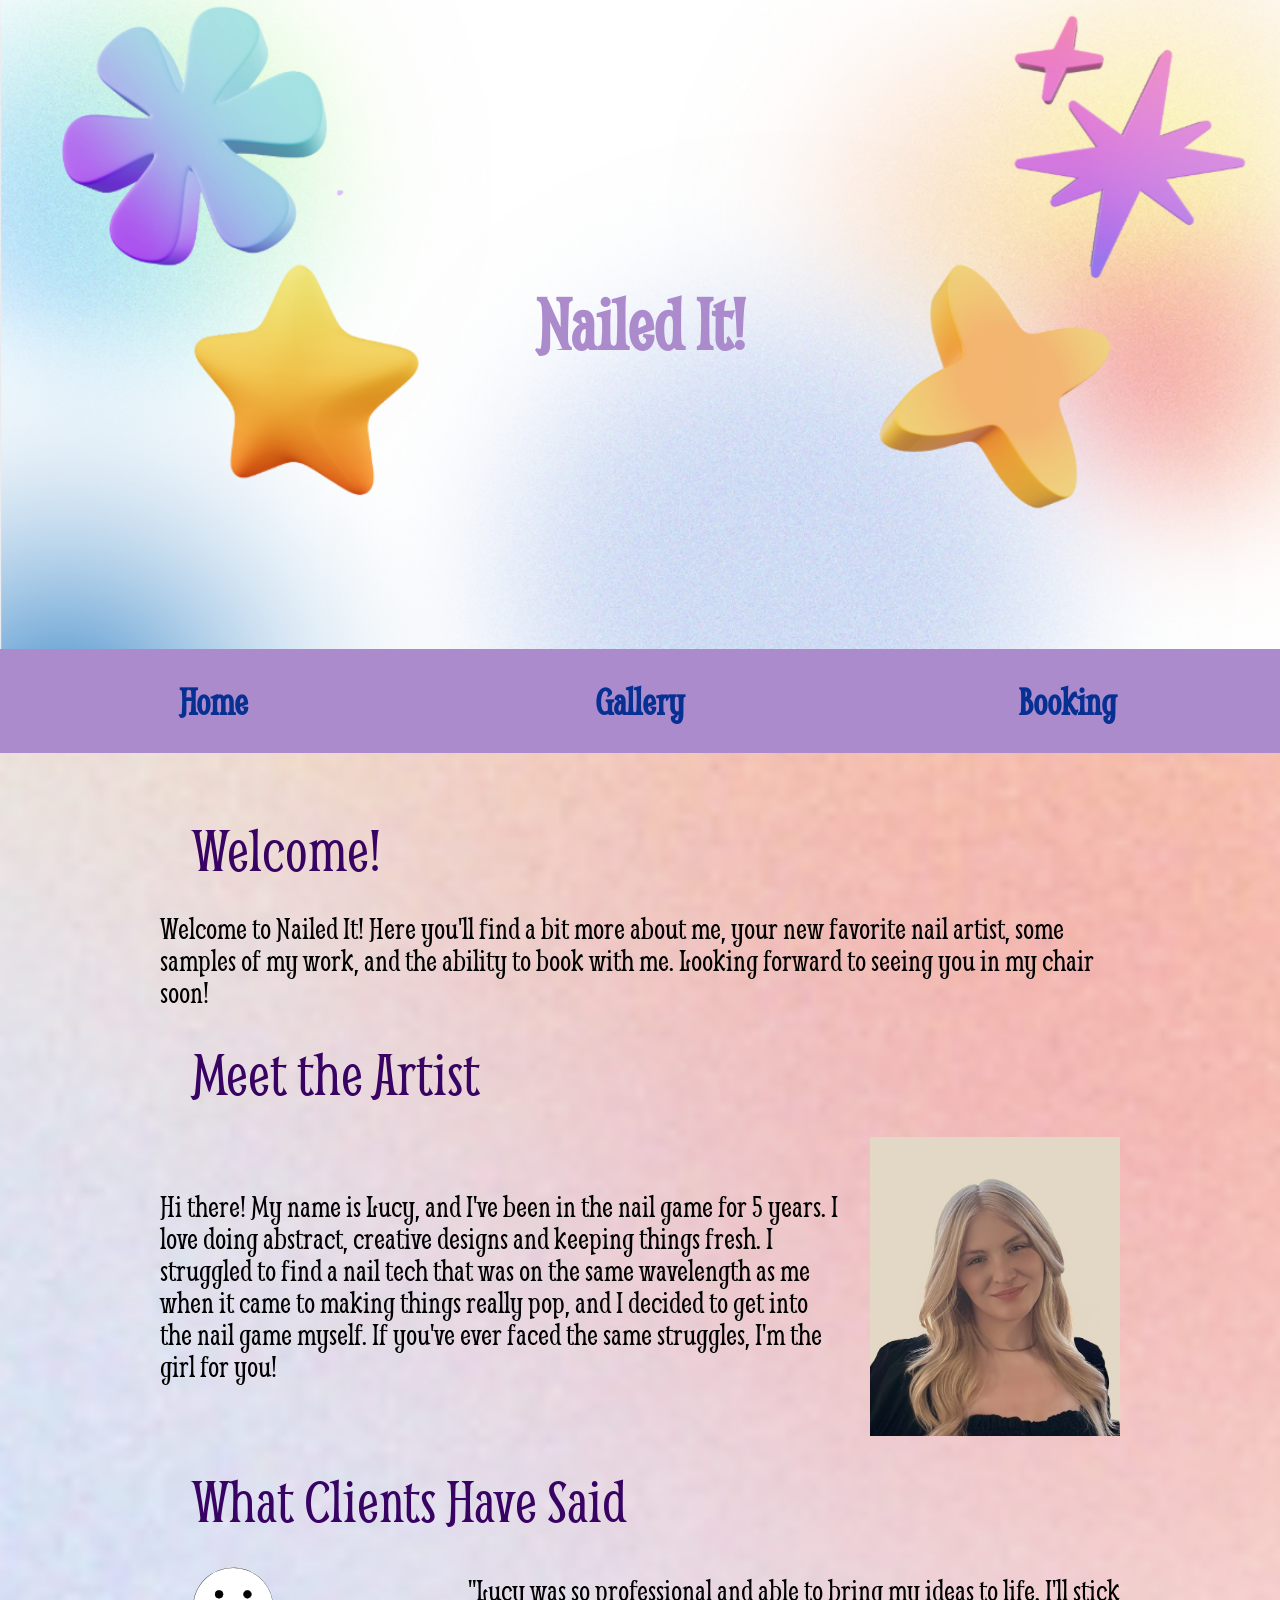
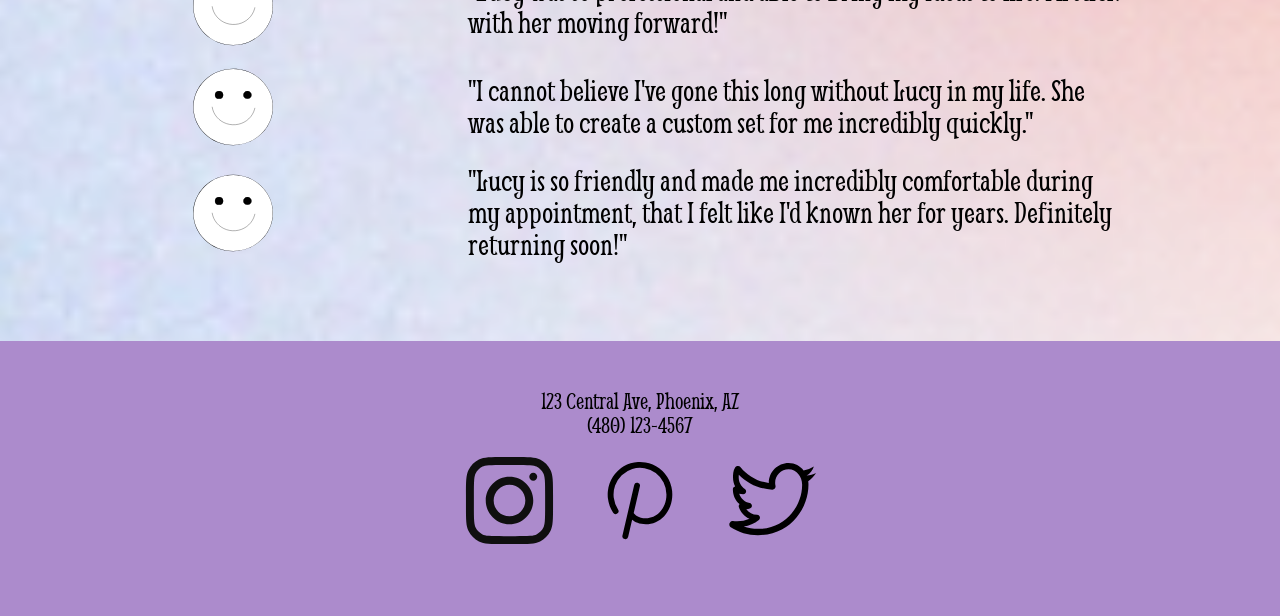
<file: index.html>
<!DOCTYPE html>
<html lang="en">
<head>
    <meta charset="UTF-8">
    <meta name="viewport" content="width=device-width, initial-scale=1">
    <meta name="description" content="">
    <meta name="author" content="Lauren Sanders">
    <title>Nailed It | Your New Nail Tech</title>
    <link rel="icon" type="image/png" href="images/favicon.PNG">
    <link rel="stylesheet" href="styles.css">
</head>

<body>
    <header>
        <img src="images/header.PNG" alt="gradient background">
        <h1>Nailed It!</h1>
    </header>

    <nav>
        <ul>
            <li><a href="#home">Home</a></li>
            <li><a href="gallery.html">Gallery</a></li>
            <li><a href="booking.html">Booking</a></li>
        </ul>
    </nav>

    <main>
        <section id="home">
            <h2>Welcome!</h2>
            <p>Welcome to Nailed It! Here you'll find a bit more about me, your new favorite nail artist, some samples of my work, and the ability to book with me. Looking forward to seeing you in my chair soon!</p>
        </section>

        <section id="about">
            <h2>Meet the Artist</h2>
            <div>
                <p>Hi there! My name is Lucy, and I've been in the nail game for 5 years. I love doing abstract, creative designs and keeping things fresh. I struggled to find a nail tech that was on the same wavelength as me when it came to making things really pop, and I decided to get into the nail game myself. If you've ever faced the same struggles, I'm the girl for you!</p>
                <img src="images/headshot.PNG" alt="photo of lucy">
            </div>
        </section>

        <section id="client">
            <h2>What Clients Have Said</h2>
            <div>
                <img src="images/smileface.svg" alt="smiley face">
                <p>"Lucy was so professional and able to bring my ideas to life. I'll stick with her moving forward!"</p>
                <img src="images/smileface.svg" alt="smiley face">
                <p>"I cannot believe I've gone this long without Lucy in my life. She was able to create a custom set for me incredibly quickly."</p>
                <img src="images/smileface.svg" alt="smiley face">
                <p>"Lucy is so friendly and made me incredibly comfortable during my appointment, that I felt like I'd known her for years. Definitely returning soon!"</p>
            </div>
        </section>

    </main>

    <footer>
        <p>123 Central Ave, Phoenix, AZ<br>
        (480) 123-4567<br></p>
        
        <a href="#"><img src="images/instagram-svgrepo-com.svg" alt="instagram logo"></a>
        <a href="#"><img src="images/pinterest-logo-duotone-svgrepo-com.svg" alt="pinterest logo"></a>
        <a href="#"><img src="images/twitter-logo-svgrepo-com.svg" alt="twitter logo"></a>
    </footer>
</body>
</file>
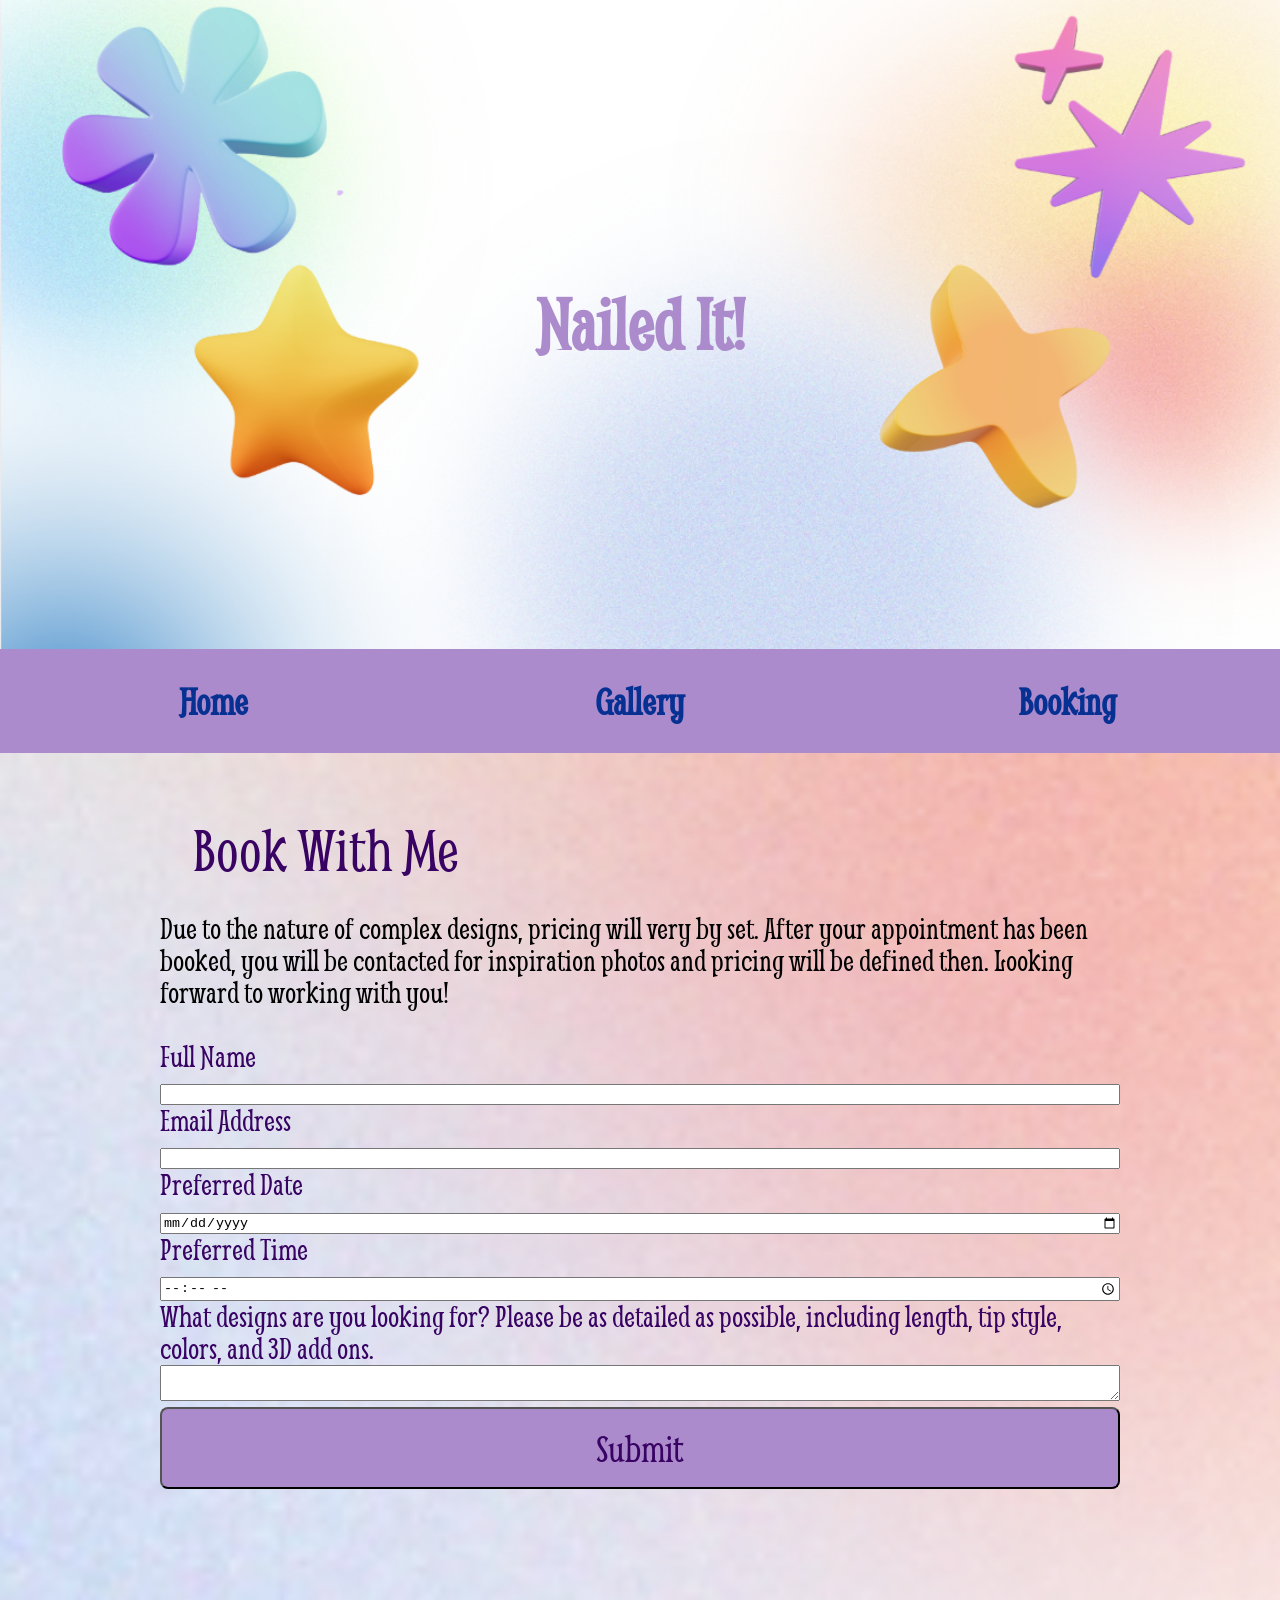
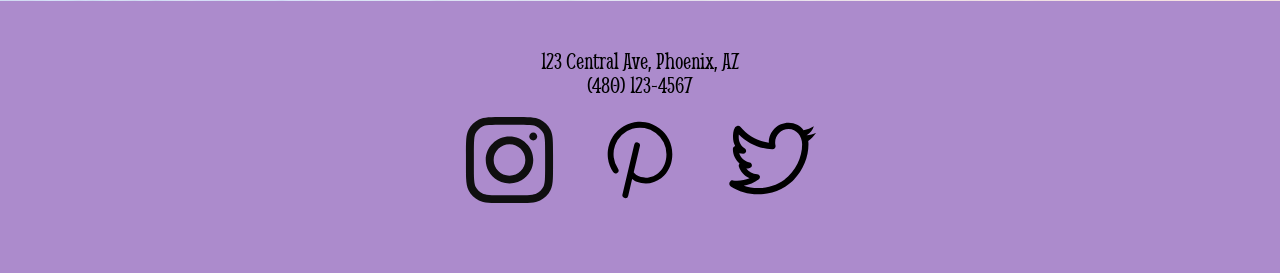
<file: booking.html>
<!DOCTYPE html>
<html lang="en">
<head>
    <meta charset="UTF-8">
    <meta name="viewport" content="width=device-width, initial-scale=1">
    <meta name="description" content="">
    <meta name="author" content="Lauren Sanders">
    <title>Nailed It | Booking</title>
    <link rel="icon" type="image/png" href="images/favicon.PNG">
    <link rel="stylesheet" href="styles.css">
</head>

<body>
    <header>
        <img src="images/header.PNG" alt="gradient background">
        <h1>Nailed It!</h1>
    </header>

    <nav>
        <ul>
            <li><a href="index.html">Home</a></li>
            <li><a href="gallery.html">Gallery</a></li>
            <li><a href="booking.html">Booking</a></li>
        </ul>
    </nav>
    <main>
        <section id="booking">
            <h2>Book With Me</h2>
            <p>Due to the nature of complex designs, pricing will very by set. After your appointment has been booked, you will be contacted for inspiration photos and pricing will be defined then. Looking forward to working with you!</p>
        </section>

        <section id="contact">
        <form action="https://wp.zybooks.com/form-viewer.php" method="POST">
            <p class="formIn">
                <label for="name">Full Name</label>
                <input type="text" name="name" id="name">
            </p>
            <p>
                <label for="emailaddress">Email Address</label>
                <input type="email" name="emailaddress" id="emailaddress">
            </p>
            <p class="formIn">
                <label for="apptdate">Preferred Date</label>
                <input type="date" name="apptdate" id="apptdate">
            </p>
            <p class="formIn">
                <label for="appttime">Preferred Time</label>
                <input type="time" name="appttime" id="appttime">
            </p> 
            <p class="formIn">
                <label for="help">What designs are you looking for? Please be as detailed as possible, including length, tip style, colors, and 3D add ons.</label>
                <textarea id="help" name="help" rows="2" cols="20"></textarea>
            </p>
            <p class="formIn">
                <input type="submit" value="Submit">
            </p>
        </form>
        </section>
    </main>
</body>

    <footer>
        <p>123 Central Ave, Phoenix, AZ<br>
        (480) 123-4567<br></p>
        
        <a href="#"><img src="images/instagram-svgrepo-com.svg" alt="instagram logo"></a>
        <a href="#"><img src="images/pinterest-logo-duotone-svgrepo-com.svg" alt="pinterest logo"></a>
        <a href="#"><img src="images/twitter-logo-svgrepo-com.svg" alt="twitter logo"></a>
    </footer>
</file>
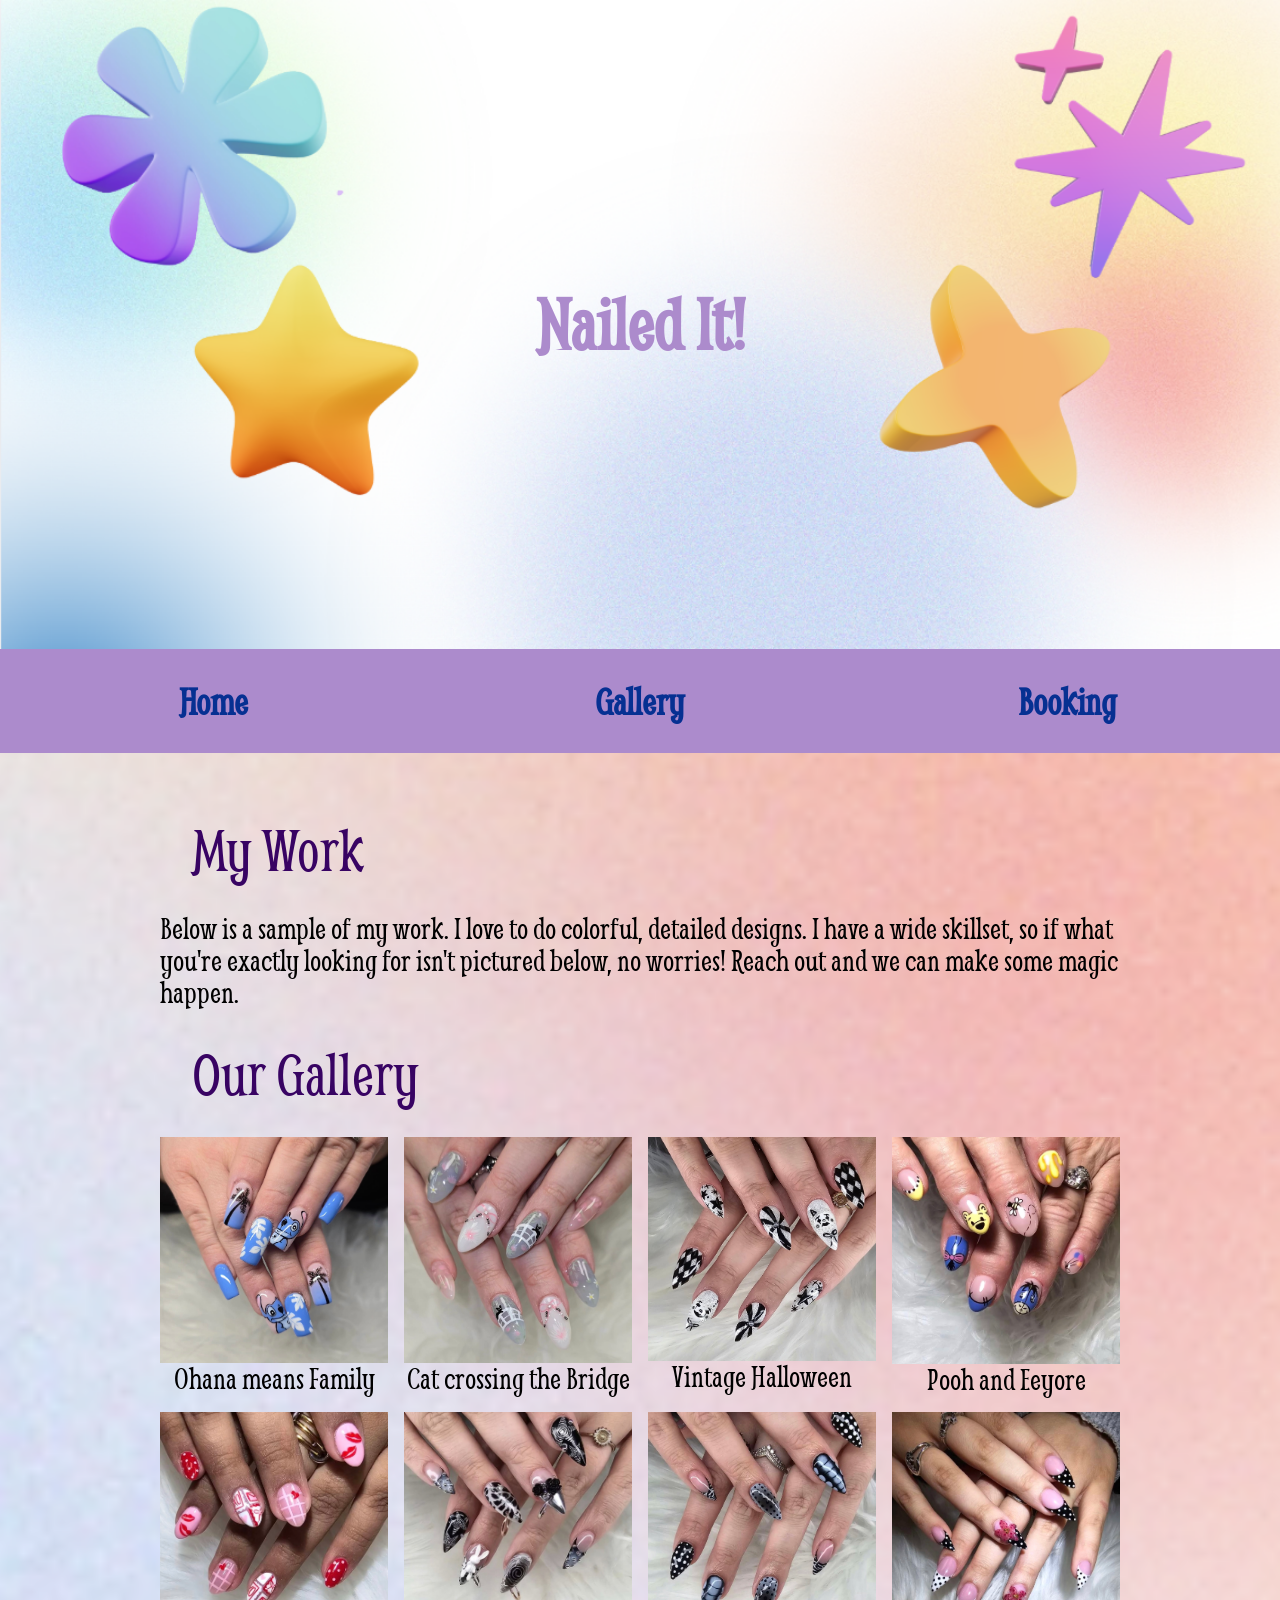
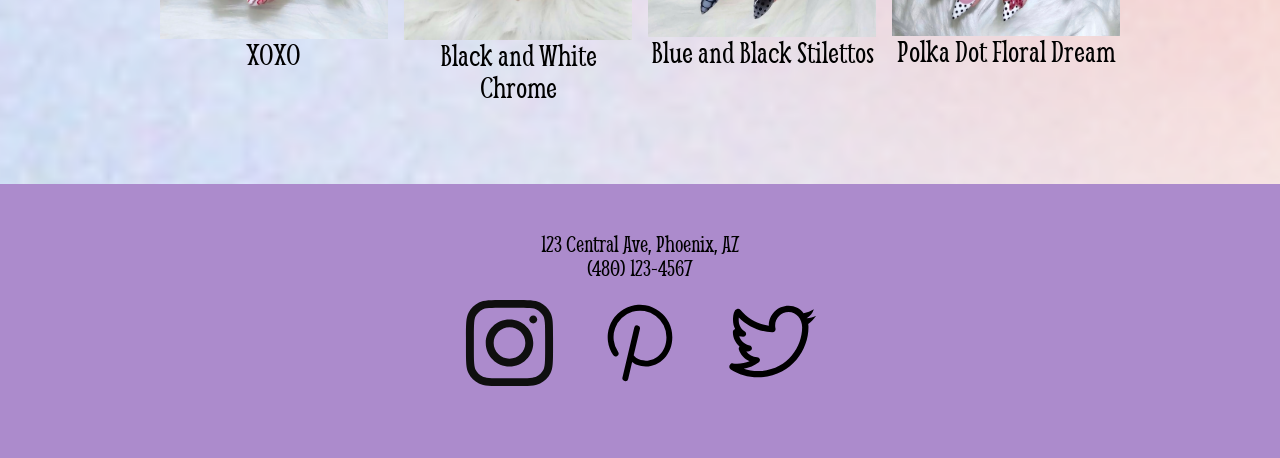
<file: gallery.html>
<!DOCTYPE html>
<html lang="en">
<head>
    <meta charset="UTF-8">
    <meta name="viewport" content="width=device-width, initial-scale=1">
    <meta name="description" content="">
    <meta name="author" content="Lauren Sanders">
    <title>Nailed It | Gallery</title>
    <link rel="icon" type="image/png" href="images/favicon.PNG">
    <link rel="stylesheet" href="styles.css">
</head>

<body>
    <header>
        <img src="images/header.PNG" alt="gradient background">
        <h1>Nailed It!</h1>
    </header>

    <nav>
        <ul>
            <li><a href="index.html">Home</a></li>
            <li><a href="gallery.html">Gallery</a></li>
            <li><a href="booking.html">Booking</a></li>
        </ul>
    </nav>

    <main>
        <section id="work">
            <h2>My Work</h2>
            <p>Below is a sample of my work. I love to do colorful, detailed designs. I have a wide skillset, so if what you're exactly looking for isn't pictured below, no worries! Reach out and we can make some magic happen.</p>
        </section>

        <section id="gallery">
        <h2>Our Gallery</h2>

            <div class="gallery-figs">
                    <figure>
                        <img src="images/nail1.jpg" alt="Sitch nail set"/>
                        <figcaption>Ohana means Family</figcaption>
                    </figure>

                    <figure>
                        <img src="images/nail2.jpg" alt="Cat floral nail set"/>
                        <figcaption>Cat crossing the Bridge</figcaption>
                    </figure>

                    <figure>
                        <img src="images/nail3.jpg" alt="Black and white joker nail set"/>
                        <figcaption>Vintage Halloween</figcaption>
                    </figure>

                    <figure>
                        <img src="images/nail4.jpg" alt="Winnie the Pooh and Eeyore nail set"/>
                        <figcaption>Pooh and Eeyore</figcaption>
                    </figure>
                
                    <figure>
                        <img src="images/nail5.jpg" alt="Valentines nail set"/>
                        <figcaption>XOXO</figcaption>
                    </figure>

                    <figure>
                        <img src="images/nail6.jpg" alt="Black white and chrome nail set"/>
                        <figcaption>Black and White Chrome</figcaption>
                    </figure>

                    <figure>
                        <img src="images/nail7.jpg" alt="Black and blue nail set with stiletto tips"/>
                        <figcaption>Blue and Black Stilettos</figcaption>
                    </figure>

                    <figure>
                        <img src="images/nail8.jpg" alt="Black and White polka dot nails with flowers on ring fingers"/>
                        <figcaption>Polka Dot Floral Dream</figcaption>
                    </figure>
                </div>
            </section>
        </section>
    </main>
    <footer>
        <p>123 Central Ave, Phoenix, AZ<br>
        (480) 123-4567<br></p>
        
        <a href="#"><img src="images/instagram-svgrepo-com.svg" alt="instagram logo"></a>
        <a href="#"><img src="images/pinterest-logo-duotone-svgrepo-com.svg" alt="pinterest logo"></a>
        <a href="#"><img src="images/twitter-logo-svgrepo-com.svg" alt="twitter logo"></a>
    </footer>

</body>
</file>
<file: styles.css>
/* CSS BY Lauren Sanders :) */
/* IMPORTED FONTS */
@import url('https://fonts.googleapis.com/css2?family=Smythe&display=swap');
/* CSS RESET */
/* http://meyerweb.com/eric/tools/css/reset/ 
   v2.0 | 20110126
   License: none (public domain)
*/
html, body, div, span, applet, object, iframe,
h1, h2, h3, h4, h5, h6, p, blockquote, pre,
a, abbr, acronym, address, big, cite, code,
del, dfn, em, img, ins, kbd, q, s, samp,
small, strike, strong, sub, sup, tt, var,
b, u, i, center,
dl, dt, dd, ol, ul, li,
fieldset, form, label, legend,
table, caption, tbody, tfoot, thead, tr, th, td,
article, aside, canvas, details, embed, 
figure, figcaption, footer, header, hgroup, 
menu, nav, output, ruby, section, summary,
time, mark, audio, video {
	margin: 0;
	padding: 0;
	border: 0;
	font-size: 100%;
	font: inherit;
	vertical-align: baseline;
}
/* HTML5 display-role reset for older browsers */
article, aside, details, figcaption, figure, 
footer, header, hgroup, menu, nav, section {
	display: block;
}
body {
	line-height: 1;

}
ol, ul {
	list-style: none;
}
blockquote, q {
	quotes: none;
}
blockquote:before, blockquote:after,
q:before, q:after {
	content: '';
	content: none;
}
table {
	border-collapse: collapse;
	border-spacing: 0;
}

/* root variables */
:root {
    --blue: #063092;
    --dark-purple: #380363;
    --lavender: #ac8bcc;
    --black: #000000;
    --white: #ffffff;
    --yellow: #ffde21;
}

body {
    font-family: 'smythe', sans-serif;
    display: grid;
    text-align: center;
    margin: 0;
    background-image: url(images/bgimg.PNG);
    background-size: cover;
    background-position: center;
    background-repeat: no-repeat;
}


header {
    background-color: var(--white);
    position: relative;
    width: 100%;
    display: block;
}

header img {
    width: 100%;
    height: auto;
    display: block;
}

h1 {
    position: absolute;
    inset: 0;
    display: flex;
    align-items: center;
    justify-content: center;
    text-align: center;
    font-size: clamp(4rem, 6vw, 7rem);
    color: var(--lavender);
    padding: 1rem;
    font-weight: bold;
}

header p {
    font-size: 2rem;
    font-style: italic;
    color: var(--linen);
    padding: 1rem;
    
}

nav {
    background-color: var(--lavender);
    color: var(--blue);
    font-weight: bold;
}

nav ul {
    display: grid;
    grid-template-columns: repeat(3, 1fr);
    text-align: center;
    
}

nav li {
    font-size: 2.5rem;
    padding: 1rem;
    margin: 1rem;
    white-space: nowrap;
}

nav li a:hover{
    color: var(--yellow);
}

nav a {
    color: var(--blue);
    text-decoration: none;
}

h2 {
    font-size: 4rem;
    color: var(--dark-purple);
    padding: 1rem;
    margin: 1rem;
    text-align: left;
}

main p {
    font-size: 2rem;
    color: var(--black);
    text-align: left;
}

#about {
    display: block;
}

#about div {
    display: flex;
    align-items: center;
    gap: 2rem;
}

#about img {
    width: 250px;
    height: auto;
}

#about p {
    flex: 1;
    text-align: left;
}

#client p {
    text-align: left;
    margin: 0;
    padding: 0;
}

#client img {
    width: 50%;
    grid-column: 1;
}

#client div {
    display: grid;
    grid-template-columns: auto 1fr;
    column-gap: 0.5rem;
    row-gap: 1rem;
    align-items: center;
}

#client p {
    grid-column: 2;
}

.gallery-figs {
    display: grid;
    grid-template-columns: 1fr;
    gap: 1rem;
}


.gallery-figs img {
    max-width: 100%;
    height: auto;
    display: block;
}

figure {
    border-radius: 8px;
    min-width: 0;
    transition: transform 0.5s ease;
}

figure:hover {
    transform: translate(0, -10px);
}

figcaption {
    font-size: 2rem;
}

#contact {
    width: 100%;
    padding: 2rem 0;
}

#contact input, textarea {
    width: 100%;
    box-sizing: border-box;
}

#contact p {
    color: var(--dark-purple);
}

#contact input[type="submit"] {
    background-color: var(--lavender);
    color: var(--dark-purple);
    font-family: 'smythe', sans-serif;
    font-size: 2.5rem;
    padding: 1rem 2rem;
    border-radius: 8px;
    transition: transform 0.3s ease;
}

#contact input[type="submit"]:hover {
    transform: translate(0,0) scale(1.4);
}

footer {
    font-size: 1.5rem;
    text-align: center;
    background-color: var(--lavender);
    gap: 1rem;
    margin-top: 3rem;
    padding: 3rem;
}

footer img {
    max-width: 8%;
    margin: 1rem;
}

/* MEDIA QUERY (medium) */
@media (min-width: 600px) {
    .gallery-figs {
        grid-template-columns: 1fr 1fr;
    }


    #gallery section {
        margin: 0;
    }
}

/* MEDIA QUERY (large) */
@media (min-width: 900px) {
    .gallery-figs {
        grid-template-columns: repeat(2, 1fr);
    }
    main {
        margin: 2rem 6rem;
    }
}
/* MEDIA QUERY (xl) */
@media (min-width: 1200px) {
    .gallery-figs {
        grid-template-columns: repeat(4, 1fr);
    }
    main {
        margin: 2rem 10rem;
    }
}
</file>
